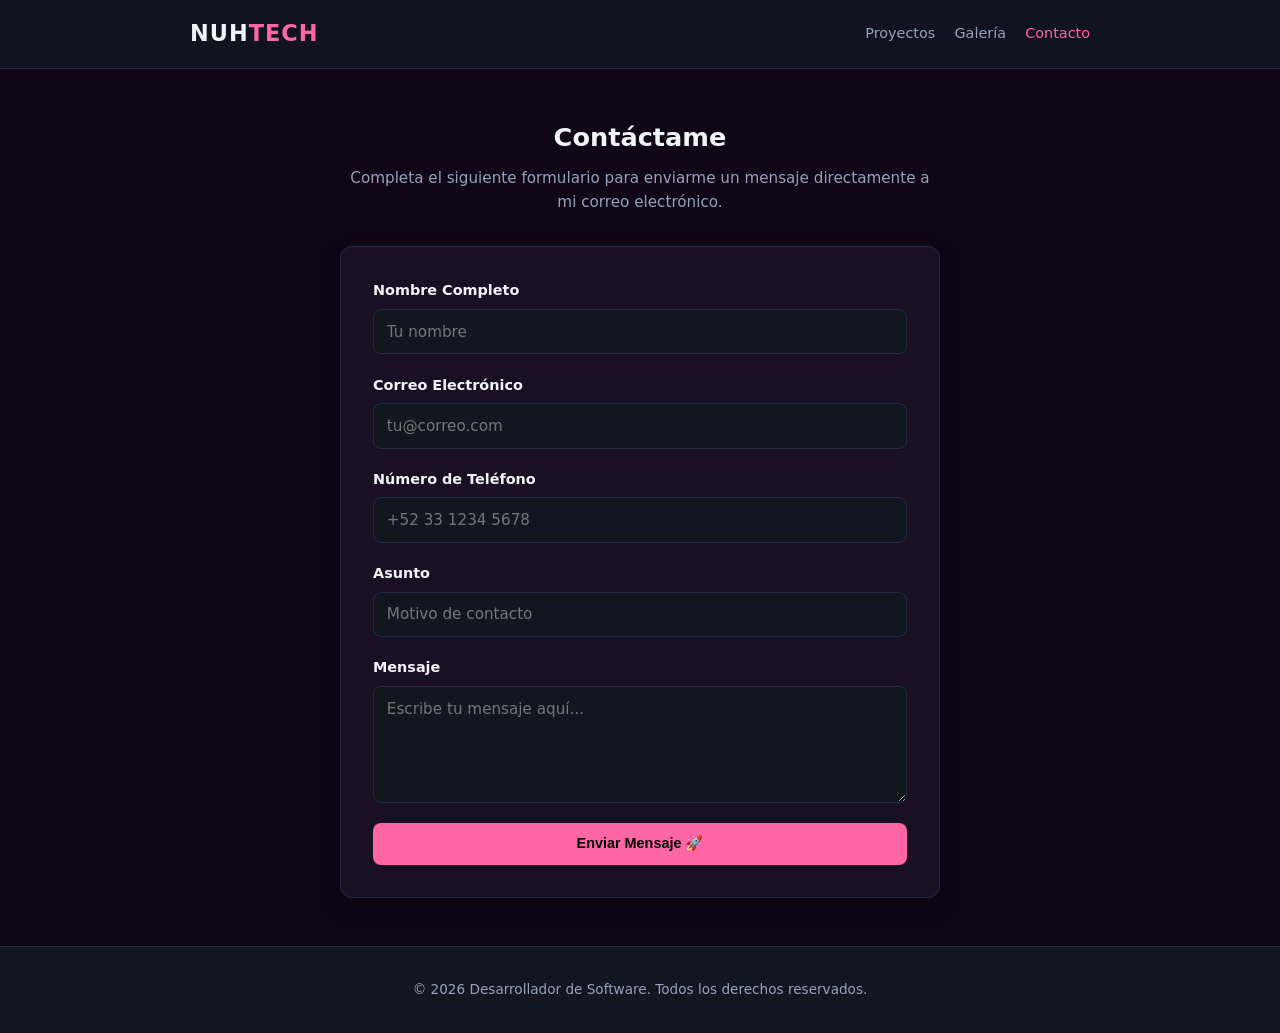
<file: contacto.html>
<!DOCTYPE html>
<html lang="es">
<head>
  <meta charset="UTF-8">
  <meta name="viewport" content="width=device-width, initial-scale=1.0">
  <title>Contacto | NUHTECH</title>
  <link rel="stylesheet" href="styles.css">
  <link rel="icon" type="image/png" sizes="16x16" href="docs/favicon-16x16.ico">
</head>
<body>

  <!-- BARRA DE NAVEGACIÓN -->
  <header class="navbar">
    <div class="container nav-container">
      <a href="index.html" class="logo" aria-label="Inicio NUH TECH">NUH<span>TECH</span></a>
      <nav class="nav-links" aria-label="Menú de acceso rápido">
        <a href="index.html#proyectos">Proyectos</a>
        <a href="index.html#galeria">Galería</a>
        <a href="contacto.html" class="active">Contacto</a>
      </nav>
    </div>
  </header>

  <!-- CONTENIDO PRINCIPAL -->
  <main class="main-bio container">
    <section class="contact-section" aria-labelledby="titulo-contacto">
      <h1 class="section-title" id="titulo-contacto">Contáctame</h1>
      <p class="contact-subtitle">
        Completa el siguiente formulario para enviarme un mensaje directamente a mi correo electrónico.
      </p>

      <form id="contact-form" class="contact-form">
        <div class="form-group">
          <label for="nombre">Nombre Completo</label>
          <input type="text" id="nombre" name="nombre" placeholder="Tu nombre" required>
        </div>

        <div class="form-group">
          <label for="email">Correo Electrónico</label>
          <input type="email" id="email" name="email" placeholder="tu@correo.com" required>
        </div>

        <div class="form-group">
          <label for="telefono">Número de Teléfono</label>
          <input type="tel" id="telefono" name="telefono" placeholder="+52 33 1234 5678">
        </div>

        <div class="form-group">
          <label for="asunto">Asunto</label>
          <input type="text" id="asunto" name="asunto" placeholder="Motivo de contacto" required>
        </div>

        <div class="form-group">
          <label for="mensaje">Mensaje</label>
          <textarea id="mensaje" name="mensaje" rows="5" placeholder="Escribe tu mensaje aquí..." required></textarea>
        </div>

        <button type="submit" class="btn btn-primary btn-block">Enviar Mensaje 🚀</button>
      </form>
    </section>
  </main>

  <!-- PIE DE PÁGINA -->
  <footer>
    <div class="container footer-content">
      <p>&copy; 2026 Desarrollador de Software. Todos los derechos reservados.</p>
    </div>
  </footer>

  <script src="main.js"></script>
</body>
</html>
</file>
<file: styles.css>
/* ==========================================
   1. VARIABLES Y RESET (MOBILE-FIRST)
   ========================================== */
:root {
  --bg-primary: #0f0716;
  --bg-secondary: #12161f;
  --bg-card: #1a1024;
  --accent-pink: #ff67a4;
  --accent-cyan: #ff67a4;
  --text-main: #f1f5f9;
  --text-muted: #94a3b8;
  --border-color: #232d3f;
  --success-color: #22c55e;
  --font-family: system-ui, -apple-system, BlinkMacSystemFont, 'Segoe UI', Roboto, sans-serif;
  --transition: all 0.25s ease-in-out;
}

* {
  margin: 0;
  padding: 0;
  box-sizing: border-box;
}

body {
  background-color: var(--bg-primary);
  color: var(--text-main);
  font-family: var(--font-family);
  line-height: 1.6;
}

.container {
  width: 90%;
  max-width: 900px;
  margin: 0 auto;
}

/* --- NAVBAR --- */
.navbar {
  background-color: rgba(18, 22, 31, 0.95);
  backdrop-filter: blur(10px);
  position: sticky;
  top: 0;
  z-index: 100;
  border-bottom: 1px solid var(--border-color);
  padding: 1rem 0;
}

.nav-container {
  display: flex;
  justify-content: space-between;
  align-items: center;
}

.logo {
  font-size: 1.4rem;
  font-weight: 800;
  color: var(--text-main);
  text-decoration: none;
  letter-spacing: 1px;
}

.logo span {
  color: var(--accent-pink);
}

.nav-links {
  display: flex;
  align-items: center;
}

.nav-links a {
  color: var(--text-muted);
  text-decoration: none;
  margin-left: 1.2rem;
  font-size: 0.9rem;
  transition: var(--transition);
}

.nav-links a:hover,
.nav-links a.active {
  color: var(--accent-pink);
}

/* --- CONTENEDOR PRINCIPAL (BIO-LINK) --- */
.main-bio {
  padding: 3rem 0;
  display: flex;
  flex-direction: column;
  gap: 3rem;
}

/* --- SECCIÓN PERFIL --- */
.profile-section {
  text-align: center;
  display: flex;
  flex-direction: column;
  align-items: center;
  gap: 1rem;
}

.avatar-container {
  width: 130px;
  height: 130px;
  border-radius: 50%;
  padding: 3px;
  background: linear-gradient(135deg, var(--accent-pink), var(--accent-pink));
  box-shadow: 0 0 20px rgba(255, 103, 164, 0.2);
}

.profile-avatar {
  width: 100%;
  height: 100%;
  border-radius: 50%;
  object-fit: cover;
  background-color: #000;
}

.badge {
  background-color: rgba(255, 103, 164, 0.1);
  color: var(--accent-pink);
  border: 1px solid var(--accent-pink);
  padding: 0.3rem 1rem;
  border-radius: 20px;
  font-size: 0.8rem;
  font-weight: 600;
  display: inline-block;
}

.profile-info h1 {
  font-size: 2.2rem;
  font-weight: 800;
  margin-top: 0.3rem;
}

.profile-info p {
  color: var(--text-muted);
  max-width: 500px;
  margin: 0 auto;
  font-size: 1rem;
}

.social-links {
  display: flex;
  gap: 0.8rem;
  justify-content: center;
  flex-wrap: wrap;
  margin-top: 0.5rem;
}

.social-btn {
  background-color: var(--bg-card);
  color: var(--text-main);
  border: 1px solid var(--border-color);
  padding: 0.6rem 1.2rem;
  border-radius: 25px;
  text-decoration: none;
  font-weight: 600;
  font-size: 0.9rem;
  transition: var(--transition);
}

.social-btn:hover {
  border-color: var(--accent-pink);
  color: var(--accent-pink);
  transform: translateY(-2px);
}

.social-whatsapp {
  background-color: rgba(34, 197, 94, 0.1);
  border-color: rgba(34, 197, 94, 0.3);
  color: var(--success-color);
}

.social-whatsapp:hover {
  border-color: var(--success-color);
  color: #fff;
  background-color: var(--success-color);
}

/* --- SECCIÓN TÍTULOS --- */
.section-title {
  text-align: center;
  font-size: 1.6rem;
  margin-bottom: 0.5rem;
  font-weight: 700;
}

/* --- CSS GRID PARA PROYECTOS (MOBILE-FIRST: 1 COLUMNA) --- */
.projects-grid {
  display: grid;
  grid-template-columns: 1fr;
  gap: 1.5rem;
}

.project-card {
  background-color: var(--bg-card);
  border: 1px solid var(--border-color);
  border-radius: 12px;
  overflow: hidden;
  display: flex;
  flex-direction: column;
  transition: var(--transition);
}

.project-card:hover {
  transform: translateY(-4px);
  border-color: var(--accent-pink);
  box-shadow: 0 10px 25px rgba(0, 0, 0, 0.4);
}

.project-img {
  width: 100%;
  height: 180px;
  object-fit: cover;
}

.project-content {
  padding: 1.2rem;
  display: flex;
  flex-direction: column;
  gap: 0.5rem;
  flex-grow: 1;
}

.project-content h3 {
  font-size: 1.1rem;
}

.project-content p {
  color: var(--text-muted);
  font-size: 0.85rem;
  margin-bottom: 0.5rem;
}

.btn {
  padding: 0.6rem 1.2rem;
  border-radius: 8px;
  text-decoration: none;
  font-weight: 700;
  text-align: center;
  font-size: 0.9rem;
  transition: var(--transition);
}

.btn-primary {
  background-color: var(--accent-pink);
  color: #000;
  display: block;
  margin-top: auto;
}

.btn-primary:hover {
  opacity: 0.85;
  box-shadow: 0 4px 15px rgba(255, 103, 164, 0.3);
}

/* --- CSS GRID PARA GALERÍA (MOBILE-FIRST: 1 COLUMNA) --- */
.gallery-grid {
  display: grid;
  grid-template-columns: 1fr;
  gap: 1rem;
}

.gallery-item {
  border-radius: 12px;
  overflow: hidden;
  border: 1px solid var(--border-color);
  background-color: var(--bg-card);
  height: 200px;
}

.gallery-item img {
  width: 100%;
  height: 100%;
  object-fit: cover;
  transition: var(--transition);
}

.gallery-item img:hover {
  transform: scale(1.03);
}

/* --- FORMULARIO DE CONTACTO --- */
.contact-section {
  max-width: 600px;
  margin: 0 auto;
  width: 100%;
}

.contact-subtitle {
  text-align: center;
  color: var(--text-muted);
  margin-bottom: 2rem;
  font-size: 0.95rem;
}

.contact-form {
  background-color: var(--bg-card);
  border: 1px solid var(--border-color);
  padding: 2rem;
  border-radius: 12px;
  display: flex;
  flex-direction: column;
  gap: 1.2rem;
  box-shadow: 0 10px 25px rgba(0, 0, 0, 0.3);
}

.form-group {
  display: flex;
  flex-direction: column;
  gap: 0.4rem;
}

.form-group label {
  font-size: 0.9rem;
  font-weight: 600;
  color: var(--text-main);
}

.form-group input,
.form-group textarea {
  width: 100%;
  padding: 0.8rem;
  border-radius: 8px;
  background-color: var(--bg-secondary);
  border: 1px solid var(--border-color);
  color: var(--text-main);
  font-family: var(--font-family);
  font-size: 0.95rem;
  transition: var(--transition);
}

.form-group input:focus,
.form-group textarea:focus {
  outline: none;
  border-color: var(--accent-pink);
  box-shadow: 0 0 8px rgba(255, 103, 164, 0.3);
}

.btn-block {
  width: 100%;
  border: none;
  cursor: pointer;
  padding: 0.8rem;
}

/* --- FOOTER --- */
footer {
  text-align: center;
  padding: 2rem 0;
  background-color: var(--bg-secondary);
  color: var(--text-muted);
  border-top: 1px solid var(--border-color);
  font-size: 0.85rem;
}

/* ==========================================
   MEDIA QUERY (A PARTIR DE 768px: 2 COLUMNAS)
   ========================================== */
@media (min-width: 768px) {
  .projects-grid {
    grid-template-columns: repeat(2, 1fr);
  }

  .gallery-grid {
    grid-template-columns: repeat(2, 1fr);
  }
}
</file>
